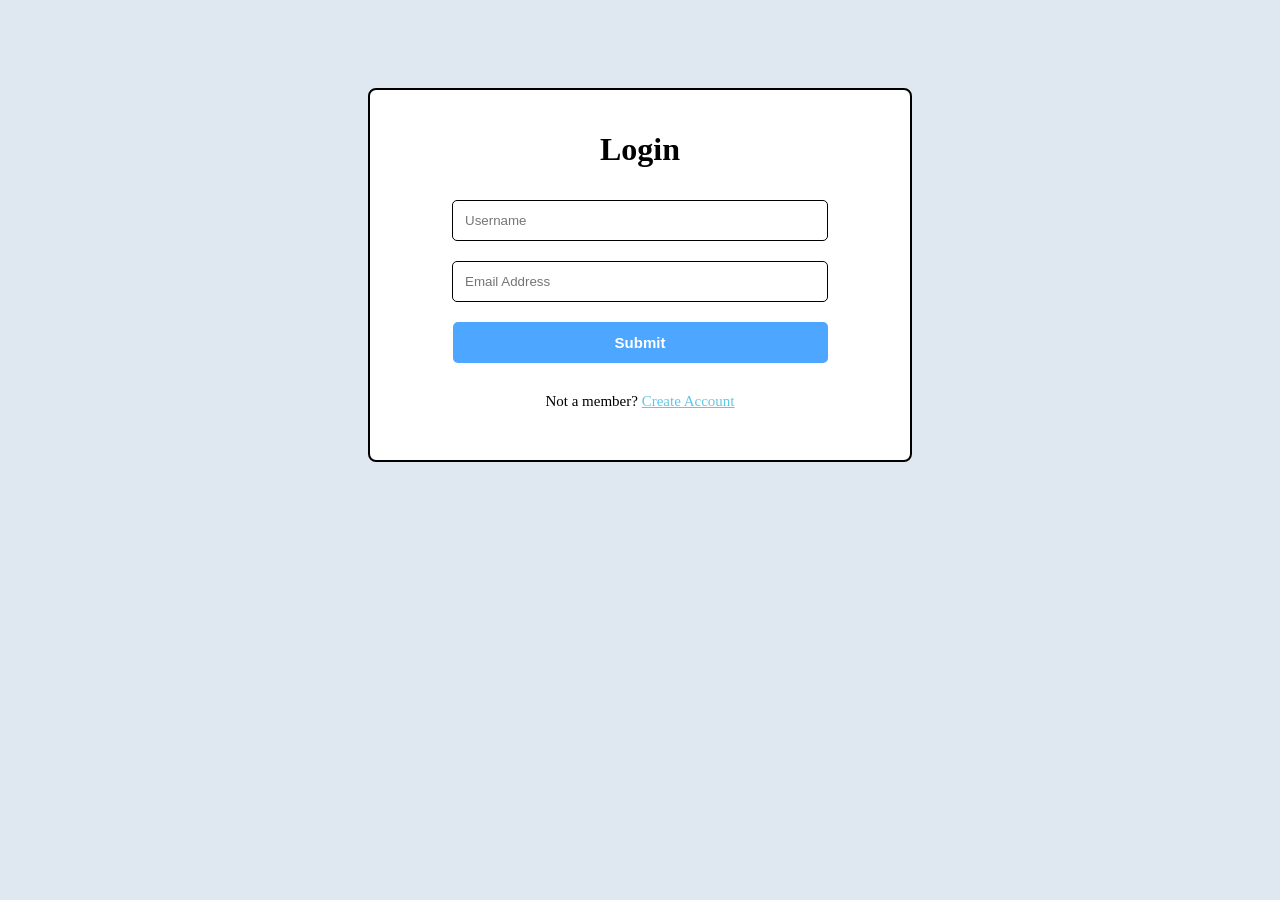
<file: index.html>
<!DOCTYPE html>
<html lang="en">

<head>
    <meta charset="UTF-8">
    <meta name="viewport" content="width=device-width, initial-scale=1.0">
    <title>Login</title>
</head>
<style>
    body {
        display: flex;
        justify-content: center;
        background: #dfe8f1;
    }

    .loginform {
        width: 500px;
        margin: 80px auto;
        padding: 20px;
        border-radius: 8px;
        text-align: center;
        border: 2px solid black;
        background: #ffffff;
    }

    input {
        width: 70%;
        border: 1px solid black;
        border-radius: 5px;
        margin: 10px 0;
        padding: 12px;
    }

    button {
        width: 75%;
        padding: 12px;
        border-radius: 5px;
        border: none;
        color: white;
        font-weight: 600;
        font-size: 15px;
        margin-top: 10px;
        background: #4da6ff;
    }

    button:hover {
        background: #3399ff
    }

    .footer {
        margin: 30px;
        font-size: 15px;
    }

    a {
        color: rgb(97, 199, 233);
    }
</style>

<body>

    <div class="loginform">
        <h1 class="heading">Login </h1>
        <form>

            <input type="text" placeholder="Username" pattern="[A-Za-z ]+" required>
            <input type="email" placeholder="Email Address"  pattern="[a-z0-9._%+\-]+@[a-z0-9.\-]+\.[a-z]{2,4}$"  required>

            <div>
                <button type="submit">Submit</button>
            </div>
        </form>
        <div class="footer">
            <footer>Not a member? <a href="registration.html">Create Account</a></footer>
        </div>
    </div>


</body>

</html>
</file>
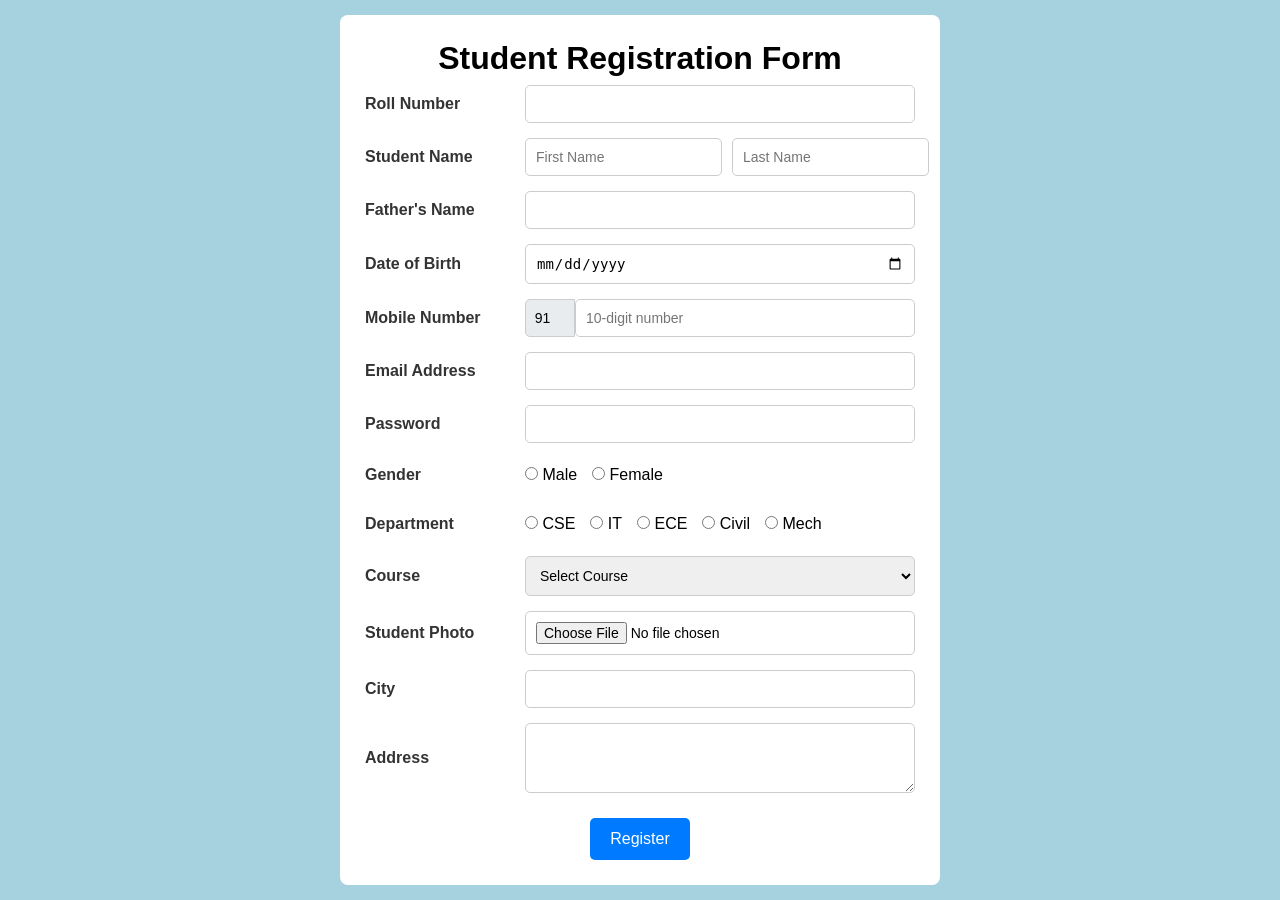
<file: registration.html>
<!DOCTYPE html>
<html lang="en">
<head>
    <meta charset="UTF-8">
    <meta name="viewport" content="width=device-width, initial-scale=1.0">
    <title>Student Registration</title>
    <style>
        *{
            margin: 0;
            padding: 0;
            box-sizing: border-box;
        }
        body {
            background: #a6d2e0;
            font-family: Arial, sans-serif;
            display: flex;
            justify-content: center;
            align-items: center;
            min-height: 100vh;
        }
        .container {
            width: 600px;
            background: #ffffff;
            padding: 25px;
            border-radius: 8px;
        }
        h1 {
            text-align: center;
            margin-bottom: 8px;
        }
        .labelinput {
            display: flex;
            align-items: center;
            margin-bottom: 15px;
        }
        .labelinput > label {
            width: 160px;
            min-width: 160px;
            font-weight: 600;
            color: #333;
        }
        .labelinput input[type="text"],
        .labelinput input[type="email"],
        .labelinput input[type="password"],
        .labelinput input[type="tel"],
        .labelinput input[type="date"],
        .labelinput input[type="file"],
        .labelinput select,
        .labelinput textarea {
            flex: 1;
            padding: 10px;
            border: 1px solid #ccc;
            border-radius: 5px;
            font-size: 14px;
        }
        .nameclass {
            display: flex;
            gap: 10px;
            flex: 1;
        }
        .nameclass input {
            flex: 1;
            padding: 10px;
            border: 1px solid #ccc;
            border-radius: 5px;
            font-size: 14px;
        }
        .phone-box {
            display: flex;
            flex: 1;
        }
        .ccode {
            width: 50px;
            text-align: center;
            background: #e9ecef;
            border-radius: 5px 0 0 5px;
            border: 1px solid #ccc;
            color: black;
            padding: 10px 5px;
            font-size: 14px;
        }
        .num {
            flex: 1;
            padding: 10px;
            border: 1px solid #ccc;
            border-radius: 0 5px 5px 0;
            font-size: 14px;
        }
        .gender, .department {
            display: flex;
            gap: 15px;
            flex: 1;
            align-items: center;
            margin: 8px 0;
        }
        .btn-wrap {
            display: flex;
            justify-content: center;
        }
        .btn-wrap button {
            width: 100px;
            padding: 12px;
            background: #007bff;
            color: white;
            border: none;
            border-radius: 5px;
            font-size: 16px;
            margin-top: 10px;
        }
        .btn-wrap button:hover {
            background: #0056b3;
        }
    </style>
</head>
<body>
    <div  >
        <div class="container">
            <h1>Student Registration Form</h1>

            <form>

                <div class="labelinput">
                    <label>Roll Number</label>
                    <input type="text" required>
                </div>

                <div class="labelinput">
                    <label>Student Name</label>
                    <div class="nameclass">
                        <input type="text" placeholder="First Name" pattern="[A-Za-z]+" required>
                        <input type="text" placeholder="Last Name" pattern="[A-Za-z]+" required>
                    </div>
                </div>

                <div class="labelinput">
                    <label>Father's Name</label>
                    <input type="text" pattern="[A-Za-z ]+" required>
                </div>

                <div class="labelinput">
                    <label>Date of Birth</label>
                    <input type="date" required>
                </div>

                <div class="labelinput">
                    <label>Mobile Number</label>
                    <div class="phone-box">
                        <input type="number" value="91" readonly class="ccode">
                        <input type="tel" pattern="[0-9]{10}" required class="num" placeholder="10-digit number">
                    </div>
                </div>

                <div class="labelinput">
                    <label>Email Address</label>
                    <input type="email"   pattern="[a-z0-9._%+\-]+@[a-z0-9.\-]+\.[a-z]{2,4}$"   required>
                </div>

                <div class="labelinput">
                    <label>Password</label>
                    <input type="password"
                        pattern="(?=.*[a-z])(?=.*[A-Z])(?=.*\d)(?=.*[@$!%*?&]).{8,}"
                        title="Must include uppercase, lowercase, number, and special character" required>
                </div>

                <div class="labelinput">
                    <label>Gender</label>
                    <div class="gender">
                        <label class="fw-normal"><input class="form-check-input me-1" type="radio" name="gender" required> Male</label>
                        <label class="fw-normal"><input class="form-check-input me-1" type="radio" name="gender"> Female</label>
                    </div>
                </div>

                <div class="labelinput">
                    <label>Department</label>
                    <div class="department">
                        <label class="fw-normal"><input class="form-check-input me-1" type="radio" name="dept" required> CSE</label>
                        <label class="fw-normal"><input class="form-check-input me-1" type="radio" name="dept"> IT</label>
                        <label class="fw-normal"><input class="form-check-input me-1" type="radio" name="dept"> ECE</label>
                        <label class="fw-normal"><input class="form-check-input me-1" type="radio" name="dept"> Civil</label>
                        <label class="fw-normal"><input class="form-check-input me-1" type="radio" name="dept"> Mech</label>
                    </div>
                </div>

                <div class="labelinput">
                    <label>Course</label>
                    <select required>
                        <option value="">Select Course</option>
                        <option>B.Tech</option>
                        <option>BCA</option>
                        <option>MCA</option>
                        <option>M.Tech</option>
                    </select>
                </div>

                <div class="labelinput">
                    <label>Student Photo</label>
                    <input type="file" accept="image/*" required>
                </div>

                <div class="labelinput">
                    <label>City</label>
                    <input type="text" required>
                </div>

                <div class="labelinput">
                    <label>Address</label>
                    <textarea rows="3" required></textarea>
                </div>

                <div class="btn-wrap">
                    <button type="submit">Register</button>
                </div>

            </form>
        </div>
    </div>

    <script src="https://cdn.jsdelivr.net/npm/bootstrap@5.3.3/dist/js/bootstrap.bundle.min.js"></script>
</body>
</html>
</file>
